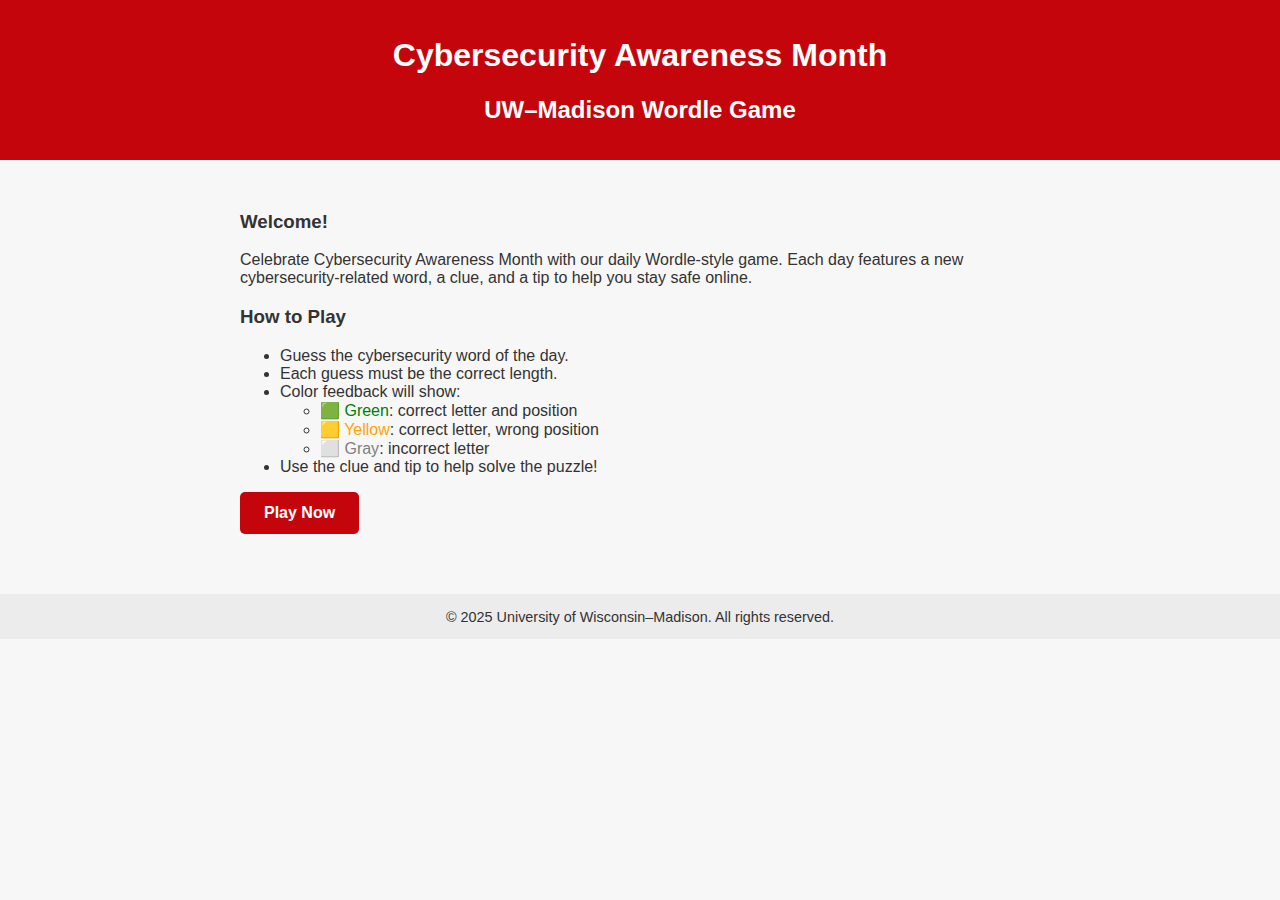
<file: index.html>
<!DOCTYPE html>
<html lang="en">
<head>
    <meta charset="UTF-8">
    <title>Cybersecurity Wordle - UW–Madison</title>
    <meta name="viewport" content="width=device-width, initial-scale=1.0">
    <link rel="stylesheet" href="wordle_colors.css">
</head>
<body>
    <header>
        <h1>Cybersecurity Awareness Month</h1>
        <h2>UW–Madison Wordle Game</h2>
    </header>
    <main>
        <section>
            <h3>Welcome!</h3>
            <p>Celebrate Cybersecurity Awareness Month with our daily Wordle-style game. Each day features a new cybersecurity-related word, a clue, and a tip to help you stay safe online.</p>
        </section>
        <section>
            <h3>How to Play</h3>
            <ul>
                <li>Guess the cybersecurity word of the day.</li>
                <li>Each guess must be the correct length.</li>
                <li>Color feedback will show:
                    <ul>
                        <li><span class="green">🟩 Green</span>: correct letter and position</li>
                        <li><span class="yellow">🟨 Yellow</span>: correct letter, wrong position</li>
                        <li><span class="gray">⬜ Gray</span>: incorrect letter</li>
                    </ul>
                </li>
                <li>Use the clue and tip to help solve the puzzle!</li>
            </ul>
        </section>
        <section>
            <a href="cybersecurity_wordle_game.html" class="button" aria-label="Start the Cybersecurity Wordle Game">Play Now</a>
        </section>
    </main>
    <footer>
        &copy; 2025 University of Wisconsin–Madison. All rights reserved.
    </footer>
</body>
</html>
</file>
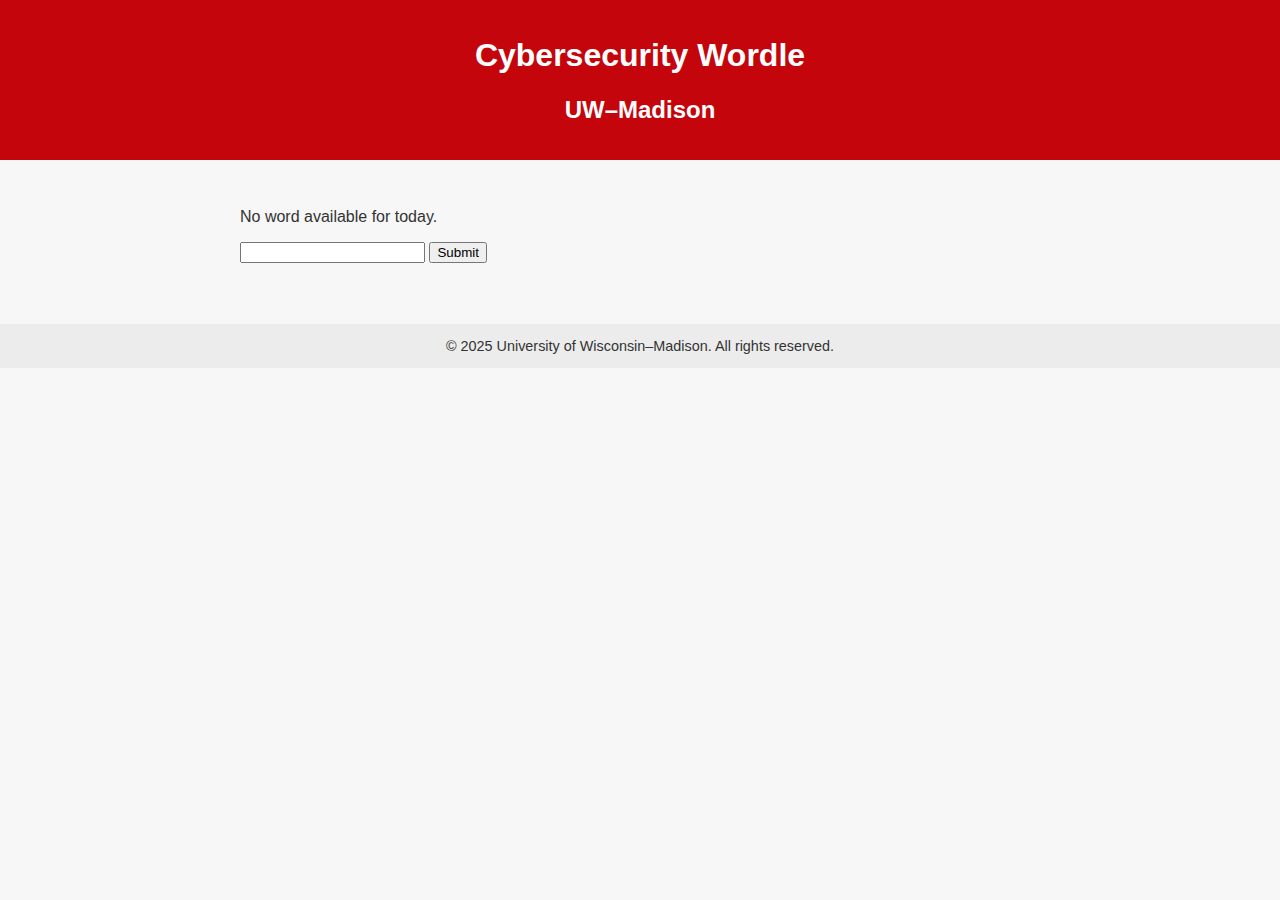
<file: cybersecurity_wordle_game.html>
<!DOCTYPE html>
<html lang="en">
<head>
    <meta charset="UTF-8">
    <title>Cybersecurity Wordle Game</title>
    <meta name="viewport" content="width=device-width, initial-scale=1.0">
    <link rel="stylesheet" href="wordle_colors.css">
    <script>
        const today = new Date().toISOString().split('T')[0];
        let wordData = {};
        let targetWord = "";
        let clue = "";
        let tip = "";

        async function loadWord() {
            const response = await fetch('daily_words.json');
            const data = await response.json();
            wordData = data[today];
            if (wordData) {
                targetWord = wordData.word.toLowerCase();
                clue = wordData.clue;
                tip = wordData.tip;
                document.getElementById('clue').textContent = "Clue: " + clue;
                document.getElementById('tip').textContent = "Tip: " + tip;
            } else {
                document.getElementById('clue').textContent = "No word available for today.";
            }
        }

        function evaluateGuess() {
            const input = document.getElementById('guess');
            const guess = input.value.toLowerCase();
            if (guess.length !== targetWord.length) {
                alert("Guess must be " + targetWord.length + " letters.");
                return;
            }
            const resultRow = document.createElement('div');
            for (let i = 0; i < guess.length; i++) {
                const box = document.createElement('span');
                box.textContent = guess[i].toUpperCase();
                box.style.padding = "0.5em";
                box.style.margin = "0.2em";
                box.style.border = "1px solid #ccc";
                box.style.display = "inline-block";
                if (guess[i] === targetWord[i]) {
                    box.style.backgroundColor = "green";
                    box.style.color = "white";
                } else if (targetWord.includes(guess[i])) {
                    box.style.backgroundColor = "orange";
                    box.style.color = "white";
                } else {
                    box.style.backgroundColor = "gray";
                    box.style.color = "white";
                }
                resultRow.appendChild(box);
            }
            document.getElementById('results').appendChild(resultRow);
            input.value = "";
        }

        window.onload = loadWord;
    </script>
</head>
<body>
    <header>
        <h1>Cybersecurity Wordle</h1>
        <h2>UW–Madison</h2>
    </header>
    <main>
        <p id="clue"></p>
        <p id="tip"></p>
        <input type="text" id="guess" aria-label="Enter your guess" />
        <button onclick="evaluateGuess()">Submit</button>
        <div id="results" aria-live="polite"></div>
    </main>
    <footer>
        &copy; 2025 University of Wisconsin–Madison. All rights reserved.
    </footer>
</body>
</html>
</file>
<file: wordle_colors.css>
body {
    font-family: Arial, sans-serif;
    background-color: #f7f7f7;
    margin: 0;
    padding: 0;
    color: #333;
}
header {
    background-color: #c5050c;
    color: white;
    padding: 1em;
    text-align: center;
}
main {
    padding: 2em;
    max-width: 800px;
    margin: auto;
}
footer {
    background-color: #ececec;
    text-align: center;
    padding: 1em;
    font-size: 0.9em;
    margin-top: 2em;
}
a.button {
    display: inline-block;
    padding: 0.75em 1.5em;
    background-color: #c5050c;
    color: white;
    text-decoration: none;
    border-radius: 5px;
    font-weight: bold;
}
a.button:hover {
    background-color: #a40303;
}
.green { color: green; }
.yellow { color: orange; }
.gray { color: gray; }
</file>
